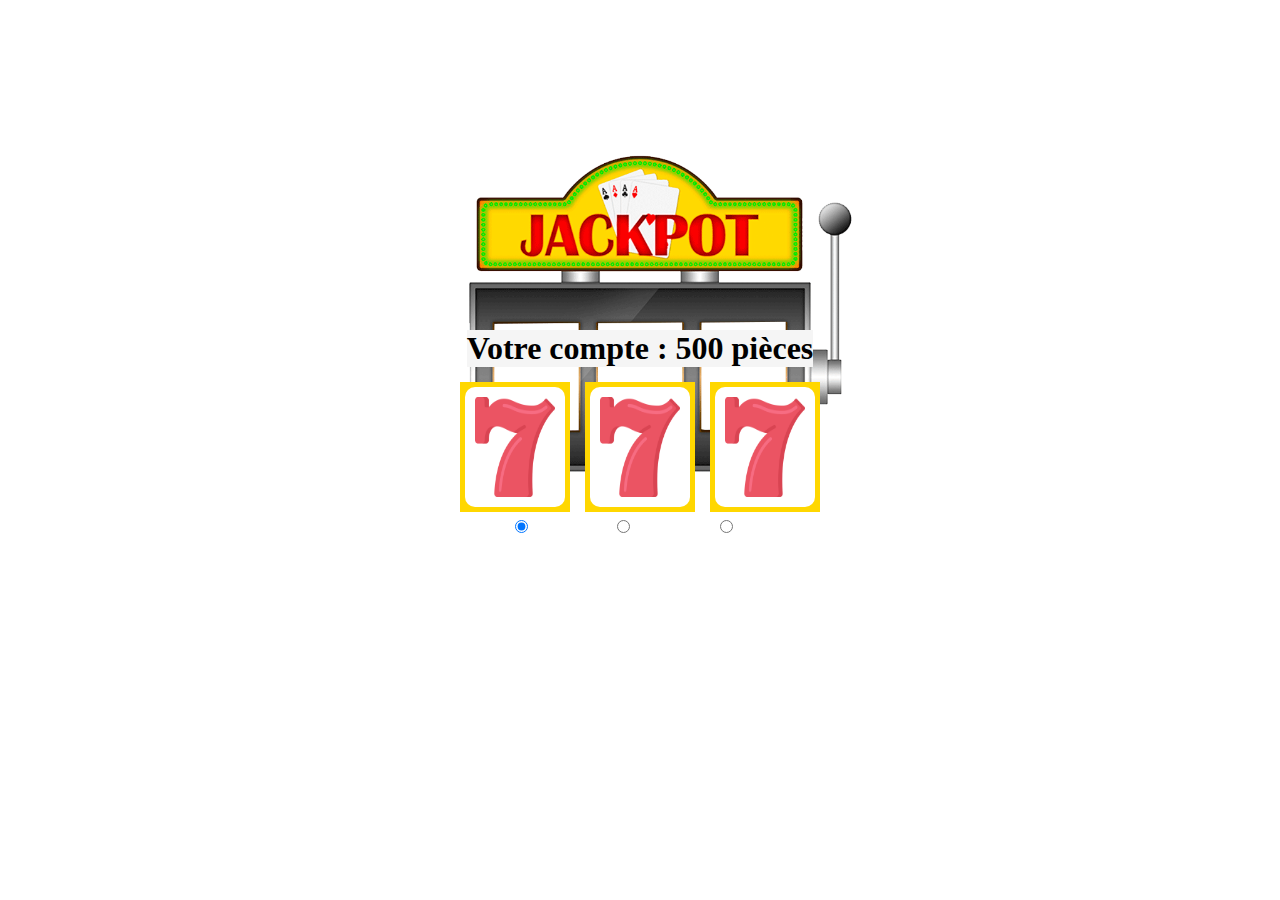
<file: tp5/index.html>
<!DOCTYPE html>
<html lang="en">
<head>
    <meta charset="UTF-8">
    <meta http-equiv="X-UA-Compatible" content="IE=edge">
    <meta name="viewport" content="width=device-width, initial-scale=1.0">
    <title>TP 5</title>
    <link rel="stylesheet" href="style.css">
</head>
<body>
    <section class="machine">
        <div class="compte">
            <h1></h1>
        </div>
        <div class="compte">
            <h1>Votre compte : <span id="account">500</span> pièces</h1>
        </div>
        <div class="affichage">
            <div class="cadre middle">
                <div class="sous-cadre">
                    <img src="img/casino.png" class="col1" alt="" data-value="">
                </div>
            </div>
            <div class="cadre middle">
                <div class="sous-cadre">
                    <img src="img/casino.png" class="col1" alt="" data-value="">
                </div>
            </div>
            <div class="cadre middle">
                <div class="sous-cadre">
                    <img src="img/casino.png" class="col1" alt="" data-value="">
                </div>
            </div>
        </div>
        <div class="cout">
            <div class="rad">
                <input type="radio" name="price" class="prix"  id="dix" data-prix=10 checked><span>10€</span> 
            </div>
            <div class="rad">
                <input type="radio" name="price" class="prix"  id="cinq" data-prix=50><span>50€</span> 
            </div>
            <div class="rad">
                <input type="radio" name="price" class="prix"  id="deux" data-prix=200><span>200€</span> 
            </div>
        </div>
        <div class="boutton">
            <input type="button" class="clic" value="">
        </div>
        <div class="reponse">
            <h5 id="rep"></h5>
        </div>
    </section>
    <script src="main.js"></script>
</body>

</html>
</file>
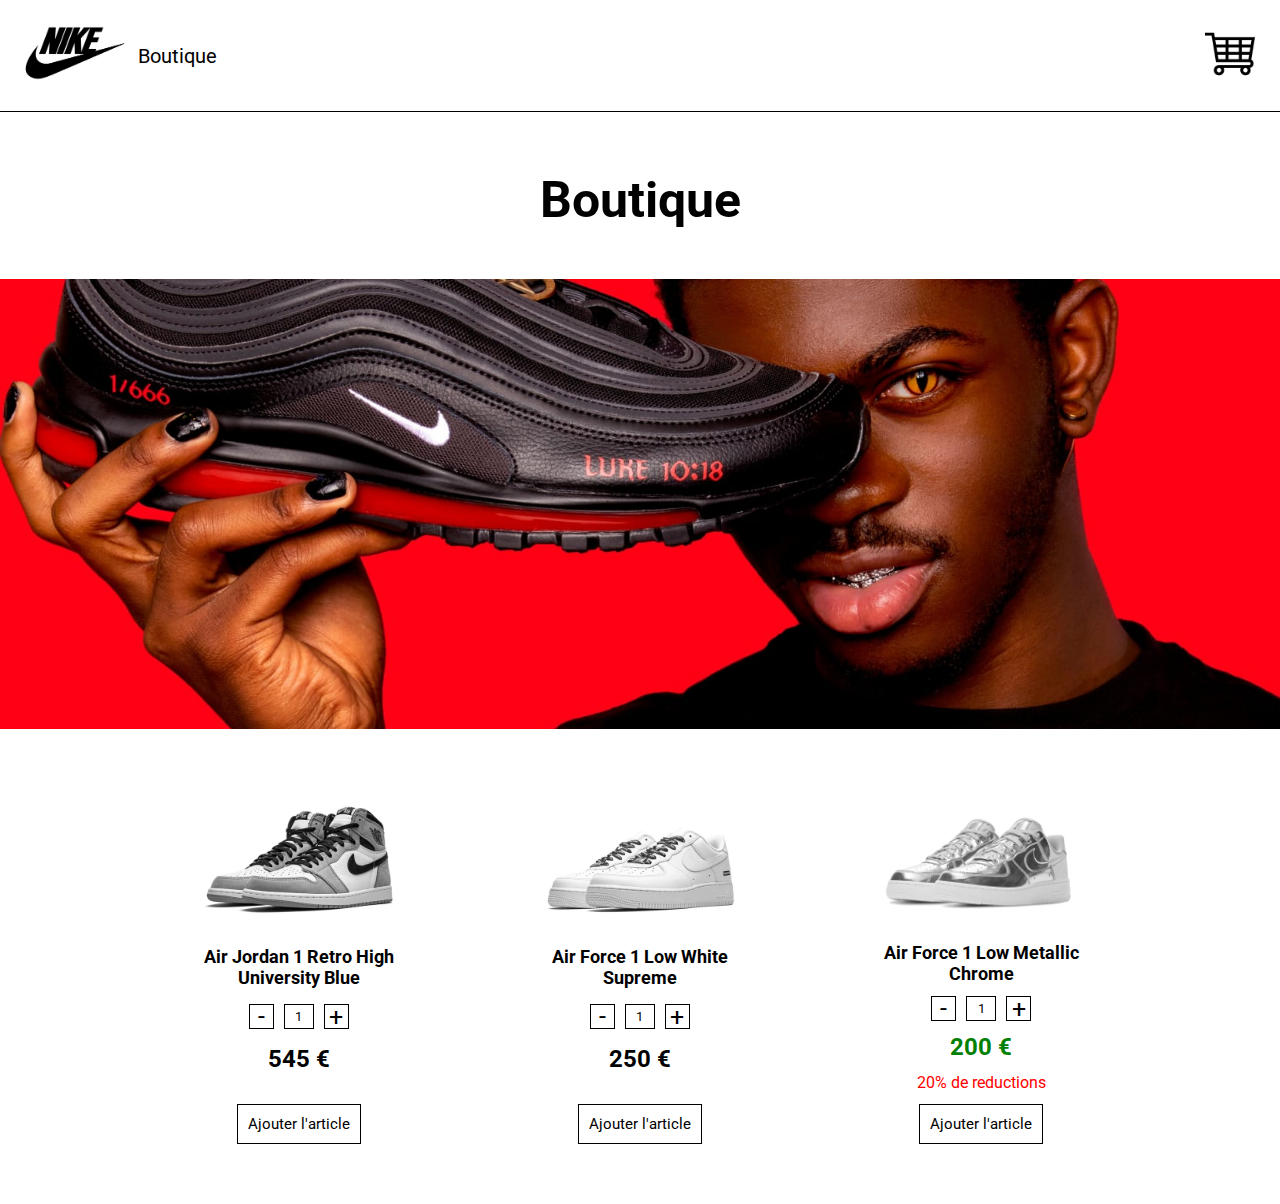
<file: tp6/html/boutique.html>
<!DOCTYPE html>
<html lang="en">
<head>
    <meta charset="UTF-8">
    <meta http-equiv="X-UA-Compatible" content="IE=edge">
    <meta name="viewport" content="width=device-width, initial-scale=1.0">
    <title>Boutique</title>
    <link rel="stylesheet" href="../css/boutique.css">
    <link rel="preconnect" href="https://fonts.googleapis.com">
<link rel="preconnect" href="https://fonts.gstatic.com" crossorigin>
<link href="https://fonts.googleapis.com/css2?family=Roboto&display=swap" rel="stylesheet">
</head>
<body>
    <header>
        <nav>
            <div class="gauche">
                <a href="boutique.html"><img src="../img/logo.png" alt="logo"></a>
                <a href="boutique.html" id="boutique"><span>Boutique</span></a>
            </div>
            <a class="panier" href="panier.html"><img src="../img/panier.png" alt="panier"></a>
        </nav>
    </header>
    <div class="bloc"></div>
    <section class="boutique">
        <h1>Boutique</h1>
        <div class="presentation">

        </div>
        <div class="articles">

            <div class="article">
                <img src="../img/article_1_front.jpg" alt="1">
                <h3>Air Jordan 1 Retro High University Blue</h3>
                <div class="quantite">
                    <button class="moins">-</button>
                    <input type="text" value="1">
                    <button class="plus">+</button>
                </div>
                <h2>545 €</h2>
                <span data-reduction=""></span>
                <button type="button" class="ajouter">Ajouter l'article</button>
            </div>

            <div class="article">
                <img src="../img/article_2_front.jpg" alt="2">
                <h3>Air Force 1 Low White Supreme</h3>
                <div class="quantite">
                    <button type="button" class="moins">-</button>
                    <input type="text" value="1">
                    <button type="button" class="plus">+</button>
                </div>
                <h2>250 €</h2>
                <span data-reduction=""></span>
                <button type="button" class="ajouter">Ajouter l'article</button>
            </div>

            <div class="article">
                <img src="../img/article_3_front.jpg" alt="3">
                <h3>Air Force 1 Low Metallic Chrome</h3>
                <div class="quantite">
                    <button class="moins">-</button>
                    <input type="text" value="1">
                    <button class="plus">+</button>
                </div>
                <h2>250 €</h2>
                <span data-reduction="20">20% de reductions</span>
                <button type="button" class="ajouter">Ajouter l'article</button>
            </div>
        </div>

    </section>
    <script src="../js/main.js"></script>
</body>
</html>
</file>
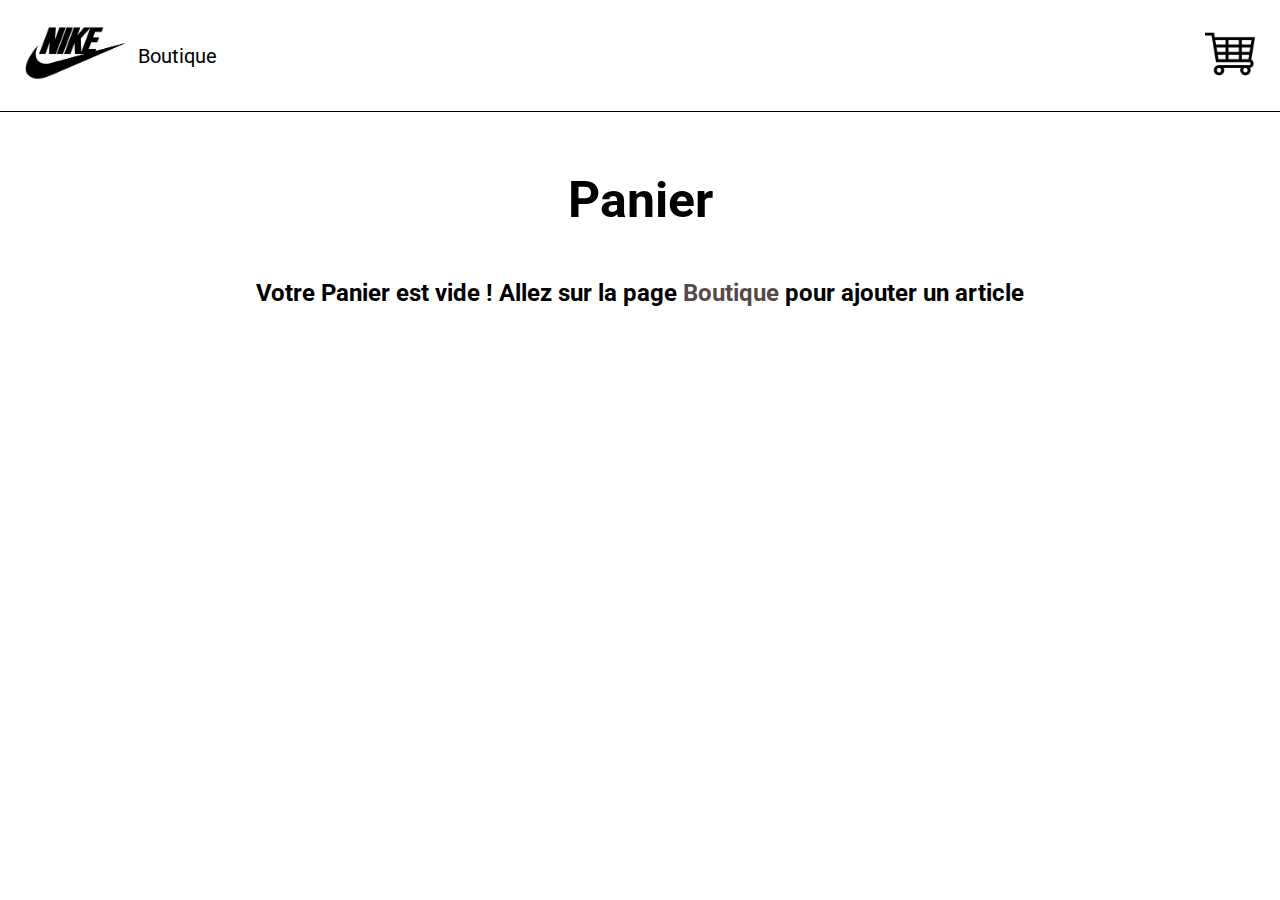
<file: tp6/html/panier.html>
<!DOCTYPE html>
<html lang="en">
<head>
    <meta charset="UTF-8">
    <meta http-equiv="X-UA-Compatible" content="IE=edge">
    <meta name="viewport" content="width=device-width, initial-scale=1.0">
    <title>Panier</title>
    <link rel="stylesheet" href="../css/panier.css">
    <link rel="stylesheet" href="../css/boutique.css">
    <link rel="preconnect" href="https://fonts.googleapis.com">
<link rel="preconnect" href="https://fonts.gstatic.com" crossorigin>
<link href="https://fonts.googleapis.com/css2?family=Roboto&display=swap" rel="stylesheet">
</head>
<body>
    <header>
        <nav>
            <div class="gauche">
                <a href="boutique.html"><img src="../img/logo.png" alt="logo"></a>
                <a href="boutique.html" id="boutique"><span>Boutique</span></a>
            </div>
            <a class="panier" href="panier.html"><img src="../img/panier.png" alt="panier"></a>
        </nav>
    </header>

    <div class="bloc"></div>

    <section class="liste-article">
        <h1>Panier</h1>

        <!-- <div class="art1">
            <button type="button" class="delete"><img src="../img/poubelle.png" alt="supprimer"></button>
            <img src="../img/article_1_front.jpg" alt="image article">
            <input type="text" class="quantite-article"></input>
            <span class="nom-article">Basket 300 air</span>
            <h3 class="prix-article">335 €</h3>
        </div> -->

    </section>

    <section class="total">
        <div class="group">
            <h2 class="group-total">TOTAL</h2>
            <h2 class="group-prix"></h2>
        </div>
    </section>

    <script src="../js/main.js"></script>
</body>
</html>
</file>
<file: tp5/style.css>
*{
    margin: 0;
    padding: 0;
    box-sizing: border-box;
}

.rad span{
    color: white;
}

.clic{
    margin-left: 480px;
    margin-top: -210px;
    width: 80px;
    height: 250px;
    background: transparent;
    border: none;
}

.clic:hover{
    background-color: rgba(0, 0, 0, 0.112);
}

.rad{
    display: flex;
    justify-content: center;
    align-items: center;
}

.cout {
    display: flex;
    justify-content:space-evenly;
    align-items: center;
    width: 42.5%;
}

body {
    display: flex;
    flex-direction: column;
    justify-content: center;
    align-items: center;
    height: 100vh;
    background-image: url("https://i.pinimg.com/originals/9d/ea/17/9dea178b222516cd1b47814b3b36aa51.gif");
    background-repeat: no-repeat;
    background-size: 100%;
}

.middle{
    margin: 0 7.5px;
    height: 130px;
}

.machine {
    display: flex;
    flex-direction: column;
    justify-content: center;
    align-items: center;

    background-image: url("img/pngaaa.com-1300042.png");
    background-attachment: fixed;
    background-position:52.25% 26.5%;
    background-repeat: no-repeat;
    background-size: 30% ;
    width: 70%;
    height: 100vh;
}

.cadre {
    background-color: gold;
    padding: 5px;
}

.boutton{
    height: 20px;
    position: absolute;
    z-index: 100;
}

.sous-cadre{
    width: 100px;
    height: 120px;
    background-color: white;
    padding: 10px;
    border-radius: 10px;
    overflow: hidden;
}

.affichage{
    display: flex;
    margin-bottom: 5px;
}

img{
    width: 100%;
    height: 100%;
}

.animate {
    animation: slideDown 0.1s ease-in-out 20;
}

@keyframes slideDown {
    0% {
        filter: blur(10px);
        transform: translateY(-100px);
    }
    100% {
        filter: blur(10px);
        transform: translateY(100px);
    }
}

.compte{
    margin-top: -15px;
    margin-bottom: 15px;
    background-color: whitesmoke;
}

.reponse{
    height: 20px;
    background-color: white;
}
</file>
<file: tp6/css/boutique.css>
*{
    margin: 0;
    padding: 0;
    box-sizing: border-box;
    font-family: 'Roboto',sans-serif;
}

body{
    background-color: white;
}

header{
    width: 100%;
    border-bottom: black 1px solid;
    position: fixed;
    background-color: white;
}

nav{
    width: 100%;
    display: flex;
    align-items: center;
    justify-content: space-between;
    position: sticky;
    background-color: white;
}

.gauche{
    width: 15%;
    display: flex;
    justify-content: space-between;
    align-items: center;
    margin: 25px;
    font-size: 20px;
}

.gauche  a#boutique{
    text-decoration: none;
    color: black;
    position: relative;
}

.gauche  a#boutique::after {
    content: '';
    transform-origin: 0 0; 
    transform: scaleX(0);
    position: absolute;
    bottom: 0;
    left: 0;
    right: 0;
    height: 2px; 
    background: black;
    z-index: -1;
    opacity: 1;
    transition: transform .3s;
  }

  .gauche a:hover#boutique::after{
    transform: scaleX(1);
  }

nav img[alt="logo"]{
    width: 100px;
}

nav img[alt="panier"]{
    width: 50px;
    margin: 25px;
}

/*--------------------------------*/
.bloc{
    height: 121px;
}

/*----------------------------------*/
section.boutique{
    width: 100%;
    display: flex;
    flex-direction: column;
    align-items: center;
    justify-content: center;
}

.boutique h1{
    text-align: center;
    font-size: 50px;
    padding: 50px;
}

.presentation{
    width: 100%;
    background-attachment: fixed;
    background-image: url("../img/1705f9b1efc1a8288f1232e7d27f14bc.jpg");
    background-position: center;
    background-repeat: no-repeat;
    background-size: 100%;
    height: 50vh;
}

.articles{
    margin: 50px 0;
    width: 80%;
    display: flex;
    justify-content: space-around;
    align-items: center;
}

.article{
    width: 25%;
    height: 375px;
    display: flex;
    flex-direction: column;
    justify-content: space-between;
    align-items: center;
    padding: 10px;    
    transition: all 1s ease;
    text-align: center;
}

.article:hover{
    box-shadow: 10px 10px 5px 0px rgba(0,0,0,0.50);
    -webkit-box-shadow: 10px 10px 5px 0px rgba(0,0,0,0.50);
    -moz-box-shadow: 10px 10px 5px 0px rgba(0,0,0,0.50);
}

.article img{
    width: 100%;
    filter: grayscale();
    transition: all 1s ease;
}

.article:hover img{
    filter: none;
}

.article img[alt="1"]:hover{
    content: url('../img/article_1_back.jpg');
    transition: all 1s ease;
}

.article img[alt="2"]:hover{
    content: url('../img/article_2_back.jpg');
    transition: all 1s ease;
}

.article img[alt="3"]:hover{
    content: url('../img/article_3_back.jpg');
    transition: all 1s ease;
}

.article h3{
    font-size: 18px;
}

.article .quantite{
    display: flex;
    justify-content: center;
    align-items: center;
    width: 80%;
}

.moins,.plus{
    display: flex;
    justify-content: center;
    align-items: center;
    width: 25px;
    height: 25px;
    background-color: transparent;
    border: 1px black solid;
    font-size: 25px;
    transition: all 1s ease;
}

.moins:hover,.plus:hover{
    background-color: black;
    color: white;
}

.moins:active,.plus:active{
    opacity: 50%;
    transition: none;
}

.quantite input{
    width: 30px;
    height: 25px;
    text-align: center;
    margin: 0 10px;
    border: 1px black solid;
}

.article span{
    color: red;
}

.article .ajouter{
    padding: 10px 10px;
    font-size: 15px;
    background-color: transparent;
    border: 1px solid black;
    transition: all 1s ease;
}

.article .ajouter:hover{
    background-color: black;
    color: white;
}

.article .ajouter:active{
    opacity: 50%;
    transition: none;
}
</file>
<file: tp6/css/panier.css>
/*---------------*/

.liste-article{
    width: 100%;
    display: flex;
    flex-direction: column;
    justify-content: center;
    align-items: center;
}

.liste-article h1{
    font-size: 50px;
    padding: 50px;
}

.art1{
    width: 70%;
    display: flex;
    justify-content: left;
    align-items: center;
    padding: 10px;
    border: 1px black solid;
    margin: 10px 0;
}

.art1 button{
    margin: 10px;
    width: 35px;
    display: flex;
    justify-content: center;
    align-items: center;
    background-color: transparent;
    border: none;
    cursor: pointer;
    padding: 5px;
}

.art1 button img{
    width: 100%;
}

.art1 button:hover{
    content: url("../img/recycle-bin.png");
}

.art1 button:active{
    background-color: rgba(128, 128, 128, 0.50);
}

.art1 img{
    width: 200px;
}

.art1 input{
    margin-left: 20px;
    width: 30px;
    height: 25px;
    text-align: center;
    border: 1px solid black;
}

.liste-article h2 a{
    text-decoration: none;
    color: rgba(41, 23, 23, 0.8);
}

.art1 span{
    width: 50%;
    font-size: 20px;
    text-align: right;
}

.art1 .prix-article{
    width: 20%;
    font-size: 20px;
    text-align: right;
}
/*--------------------------------*/

.total{
    width: 100%;
    display: flex;
    justify-content: center;
    align-items: center;
    margin-top: 50px;
    
}

.group{
    width: 70%;
    border-top: black 3px solid ;
    display: flex;
    align-items: center;
    justify-content: space-between;
}

.group h2{
    padding: 10px;
}
</file>
